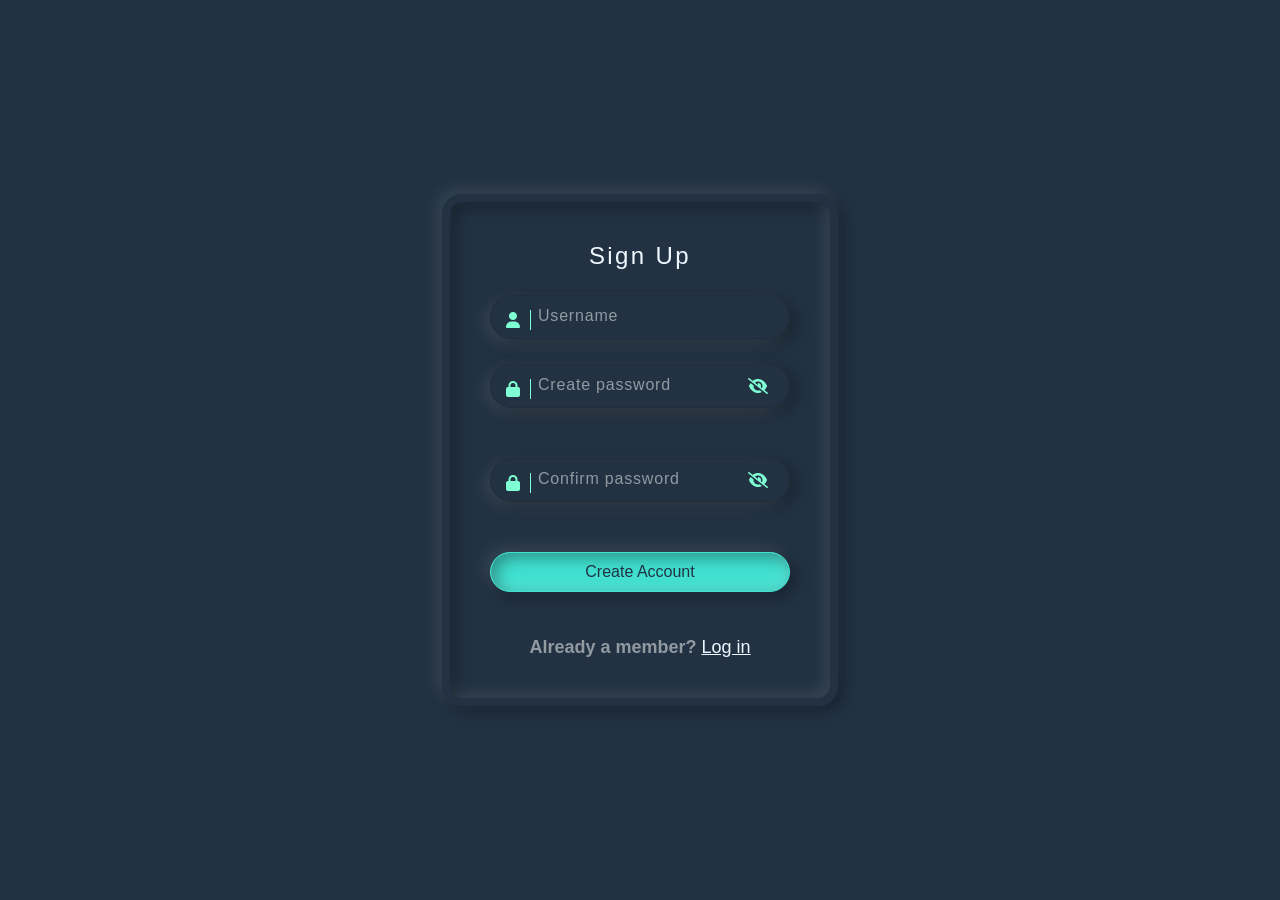
<file: index.html>
<!DOCTYPE html>
<html lang="en">
<head>
  <meta charset="UTF-8">
  <meta name="viewport" content="width=device-width, initial-scale=1.0">
  <link rel="stylesheet" href="https://cdnjs.cloudflare.com/ajax/libs/font-awesome/6.2.1/css/all.min.css" integrity="sha512-MV7K8+y+gLIBoVD59lQIYicR65iaqukzvf/nwasF0nqhPay5w/9lJmVM2hMDcnK1OnMGCdVK+iQrJ7lzPJQd1w==" crossorigin="anonymous" referrerpolicy="no-referrer" />
  <link rel="stylesheet" href="css/stylelgn.css">
  <title>Login</title>
</head>
<body>
  <!-- Sign Up Form -->
  <form action="" id="form">
    <div class="container">
      <div class="form signup">
        <h2>Sign Up</h2>
        <div class="inputBox">
          <input type="text" id="tbxUsername" name="tbxUsername" required>
          <i class="fa-solid fa-user"></i>
          <span>Username</span>
        </div>
        <div class="inputBox">
          <input type="password"  id="tbxPassword" name="tbxPassword" required>
          <i class="fa-solid fa-lock"></i>
          <span>Create password</span>
        </div>
        <div class="eyes">
          <span class="icon-eye" id="showPassword"><i class="fa-sharp fa-solid fa-eye-slash"></i></span>
        </div>
        <div class="inputBox">
          <input type="password"  id="tbxConfirmPassword" name="tbxConfirmPassword" required>
          <i class="fa-solid fa-lock"></i>
          <span>Confirm password</span>
        </div>
        <div class="eyes">
          <span class="icon-eye" id="showConfirmPassword"><i class="fa-sharp fa-solid fa-eye-slash"></i></span>
        </div>
        <!-- ... Otros campos ... -->
        <div class="inputBox">
          <input type="submit" value="Create Account" name="btnGetInto">
          <p class="warnings" id="warnings"></p>
        </div>
        <p>Already a member? <a href="#" class="login">Log in</a></p>
      </div>
      <!-- Sign In Form -->
      <div class="form signin">
        <h2>Sign In</h2>
        <div class="inputBox">
          <input type="text" id="tbxUsernameId" name="tbxUsernameId" required>
          <i class="fa-solid fa-user"></i>
          <span>Username</span>
        </div>
        <div class="inputBox">
          <input type="password"  id="tbxPasswordId" name="tbxPasswordId" required>
          <i class="fa-solid fa-lock"></i>
          <span>Password</span>
        </div>
        <div class="eyes">
          <span class="icon-eye" id="showPasswordId"><i class="fa-sharp fa-solid fa-eye-slash"></i></span>
        </div>
        <!-- ... Otros campos ... -->
        <div class="inputBox">
          <input type="submit" value="Login" name="btnRegister">
        </div>
        <p>Not a member? <a href="#" class="create">Create an account</a></p>
      </div>
    </div>
  </form>
  <script src="js/script.js"></script>
</body>
</html>
</file>
<file: css/stylelgn.css>
* {
  margin: 0;
  padding: 0;
  box-sizing: border-box;
  font-family: 'Poppins', sans-serif;
}
body {
  display: flex;
  justify-content: center;
  align-items: center;
  min-height: 100vh;
  background: #223243;
}
.container {
  padding: 40px;
  border-radius: 20px;
  border: 8px solid #223243;
  box-shadow: -5px -5px 15px rgb(255, 255, 255, 0.1),
  5px 5px 15px rgb(0,0, 0, 0.35),
  inset -5px -5px 15px rgb(255, 255, 255, 0.1),
  inset 5px 5px 15px rgb(0,0, 0, 0.35)
}
.container .form {
  display: flex;
  justify-content: center;
  align-items: center;
  flex-direction: column;
  gap: 25px;
}
.container .form.signin,
.container.signinForm .form.signup {
  display: none;
}
.container.signinForm .form.signin {
  display: flex;
}
.container .form h2 {
  color: aliceblue;
  font-weight: 500;
  letter-spacing: 0.1em;
}
.container .form .inputBox {
  position: relative;
  width: 300px;
}
.container .form .inputBox input {
  padding: 12px 10px 12px 48px;
  border: none;
  width: 100%;
  background: #223243;
  border: 1px solid rgb(0, 0, 0, 0.1);
  color: aliceblue;
  font-weight: 300;
  border-radius: 25px;
  font-size: 1em;
  box-shadow: -5px 5px 15px rgb(255,255,255,0.1),
  5px 5px 15px rgb(0, 0, 0, 0.35);
  transition: 0.5s;
  outline: none;
}
.container .form .inputBox span {
  position: absolute;
  left: 0;
  padding: 12px 10px 12px 48px;
  pointer-events: none;
  font-size: 1em;
  font-weight: 300;
  transition: 0.5s;
  letter-spacing: 0.05em;
  color: rgb(255,255,255,0.5);
}
.container .form .inputBox input:valid ~ span,
.container .form .inputBox input:focus ~ span {
  color: turquoise;
  border: 1px solid turquoise;
  background: #223243;
  transform: translate(25px) translateY(-7px);
  font-size: 0.6em;
  padding: 0 8px;
  border-radius: 10px;
  letter-spacing: 0.1em;
}
.container .form .inputBox input:valid,
.container .form .inputBox input:focus {
  border: 1px solid turquoise;
}
.container .form .inputBox i {
  position: absolute;
  top: 15px;
  left: 16px;
  width: 25px;
  padding: 2px 0;
  padding-right: 8px;
  color: aquamarine;
  border-right: 1px solid aquamarine;
}
.container .form .inputBox input[type="submit"] {
  background: turquoise;
  color: #223243;
  padding: 10px 0;
  font-weight: 500;
  cursor: pointer;
  box-shadow: -5px -5px 15px rgb(255, 255, 255, 0.1),
  5px 5px 15px rgb(0,0, 0, 0.35),
  inset -5px -5px 15px rgb(255, 255, 255, 0.1),
  inset 5px 5px 15px rgb(0,0, 0, 0.35)
}
.container .form p {
  color: rgb(255, 255, 255, 0.5);
  font-size: large;
  font-weight: 900;
}
.container .form p a {
  font-weight: 500;
  color: aliceblue;
}
.warnings {
  width: 500px;
  text-align: initial;
  margin: initial;
  background-color: auto;
  padding-top: 20px;
  font-family: 'Poppins', sans-serif;
  color: aquamarine;
}
.eyes .icon-eye {
  position: fixed;
  color: aquamarine;
  margin-top: -55px;
  transform: translateX(540%);
  cursor: pointer;
}
.eyes .icon-eye:hover {
  color: aliceblue;
}
</file>
